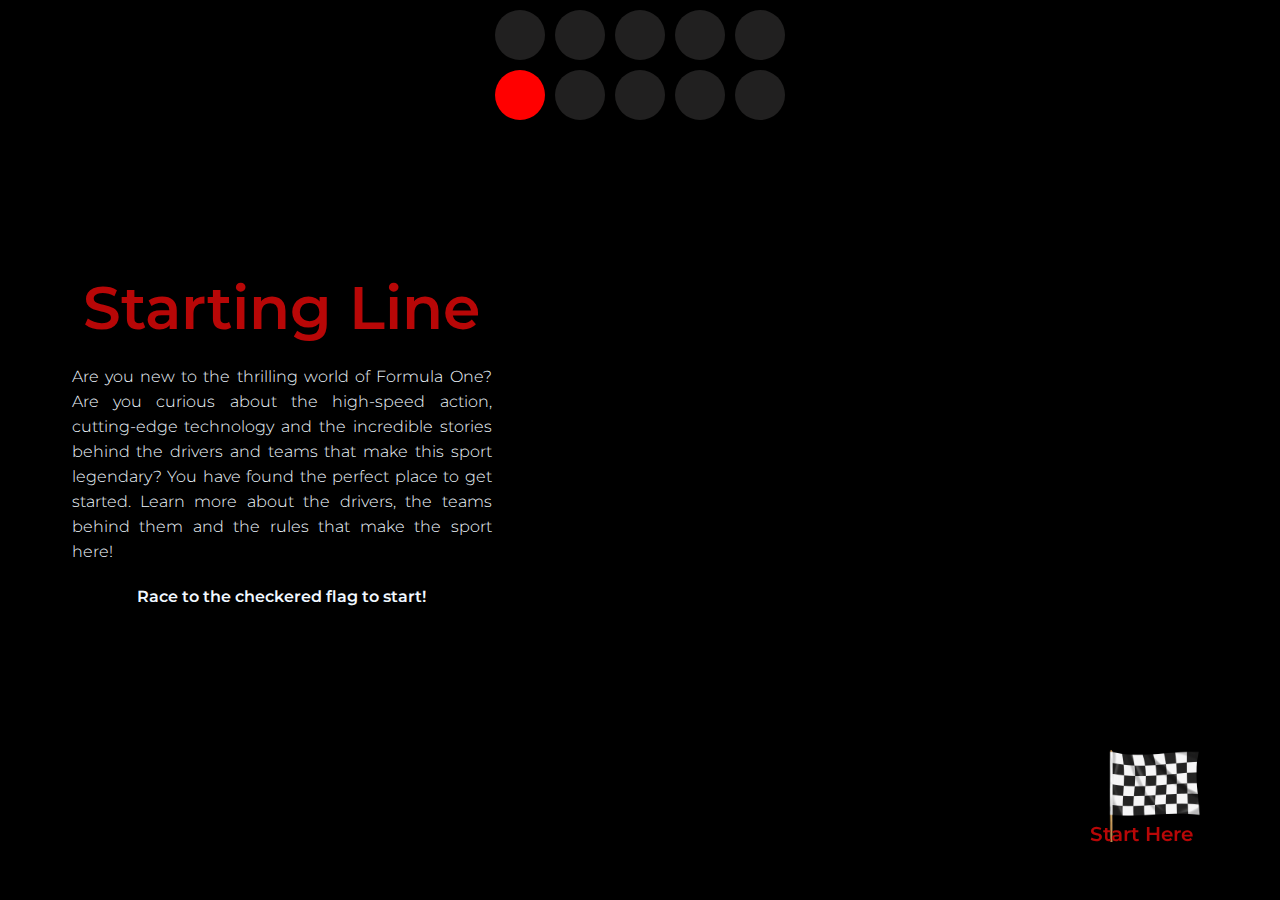
<file: index.html>
<!DOCTYPE html>
<html lang="en">
  <head>
    <meta charset="UTF-8" />
    <meta name="viewport" content="width=device-width, initial-scale=1.0" />
    <title>Front page pop-up</title>
    <link rel="stylesheet" href="index.css" />
    <link rel="preconnect" href="https://fonts.googleapis.com" />
    <link rel="preconnect" href="https://fonts.gstatic.com" crossorigin />
    <link
      href="https://fonts.googleapis.com/css2?family=Montserrat:wght@300;600&display=swap"
      rel="stylesheet"
    />
    <script src="script.js"></script>
  </head>

  <body>
    <div class="popup" id="popup">
      <div>
        <h1>Starting Line</h1>
        <p>
          Are you new to the thrilling world of Formula One? Are you curious
          about the high-speed action, cutting-edge technology and the
          incredible stories behind the drivers and teams that make this sport
          legendary? You have found the perfect place to get started. Learn more
          about the drivers, the teams behind them and the rules that make the
          sport here!
        </p>
        <p class="start">Race to the checkered flag to start!</p>
      </div>
    </div>

    <div class="group">
      <span> <a class="two" href="frontpage.html">Start Here</a> </span>
      <div class="bg"></div>
    </div>

    <div class="circle-container">
      <div class="circle"></div>
      <div class="circle"></div>
      <div class="circle"></div>
      <div class="circle"></div>
      <div class="circle"></div>
    </div>

    <div class="circle-container">
      <div class="circle" id="circle1"></div>
      <div class="circle" id="circle2"></div>
      <div class="circle" id="circle3"></div>
      <div class="circle" id="circle4"></div>
      <div class="circle" id="circle5"></div>
    </div>
  </body>
</html>
</file>
<file: index.css>
*,
*:before,
*:after {
  padding: 0;
  margin: 0;
  box-sizing: border-box;
}

body {
  font-family: "Montserrat", sans-serif;
  background-image: url("https://t4.ftcdn.net/jpg/05/03/06/51/360_F_503065100_Uuv3zWtJB5WiMb03DFzKPQtbjLTEiN8T.jpg");
  background-repeat: no-repeat;
  color: rgb(184, 7, 7);
  background-position: right center;
  background-attachment: fixed;
  background-color: black;
}

h1 {
  font-size: 60px;
  font-weight: 600;
}

p {
  font-weight: 300;
  color: aliceblue;
  line-height: 2.5;
}

.start {
  color: aliceblue;
  font-weight: 600;
  text-align: center;
  display: flex;
  justify-content: center;
  align-items: center;
}
.popup {
  width: 500px;
  padding: 30px 40px;
  position: absolute;
  transform: translate(-50%, -50%);
  left: 22%;
  top: 50%;
  border-radius: 8px;
  display: none;
  text-align: center;
}
.popup p {
  font-size: 16px;
  text-align: justify;
  margin: 20px 0;
  line-height: 25px;
}

.enter-button {
  border-radius: 8px;
  color: white;
}

.group {
  height: 50px;
  position: fixed;
  bottom: 12%;
  width: 95%;

}

.two {
  background-image: url("/Images/Chequered_Flag.png");
  background-size: cover;
  float: right;
  text-decoration: none;
  border-radius: 2px;
  height: 100px;
  width: 150px;
  text-align: center;
  font-size: 20px;
  font-weight: 600;
  color: rgb(184, 7, 7);
  padding-top: 80px;
}

.two a {
  display: flex;
  flex-direction: column;
  align-items: center;
  justify-content: center;
  height: 100%;
  font-size: 20px;
  

}

.two .image {
  background-size: cover;
  background-position: center;
}

.two .text {
  margin-top: 30px;
  
}

.bg {
  height: 60px;
  width: 190px;
  position: absolute;
  top: 20px;
  z-index: -1;
  transition: 1s;
  border-radius: 50px;
  background-image: url("https://hips.hearstapps.com/hmg-prod/images/alfa1-1550585365.jpg?resize=1200:*");
  background-size: cover;
  background-position: 1px -20px;
}

span:hover + .bg {
  width: 190px;
  margin-left: 77%;
  background-image: url("https://hips.hearstapps.com/hmg-prod/images/alfa1-1550585365.jpg?resize=1200:*");
  background-size: cover;
  background-position: 1px -20px;
}

.two > span:hover {
  color: white;
  background-image: url("https://grid.gograph.com/the-checkered-flag-icon-finish-symbol-vector-stock_gg80623339.jpg");
  background-size: cover;
  border-radius: 2px;
}

.two:hover ~ .one {
  color: #fff;
  background-image: url("https://grid.gograph.com/the-checkered-flag-icon-finish-symbol-vector-stock_gg80623339.jpg");
  background-size: cover;
  border-radius: 2px;
}
span {
  padding: 10px 0;
  transition: 1s;
  background-color: grey;
}

.circle-container {
  display: flex;
  justify-content: center;
  align-items: center;
  margin-top: 10px;
}

.circle {
  width: 50px;
  height: 50px;
  margin-left: 5px;
  margin-right: 5px;
  border-radius: 50%;
  background-color: rgb(33, 32, 32); /* Initial color */
  transition: background-color 0.5s ease-in-out;
}
</file>
